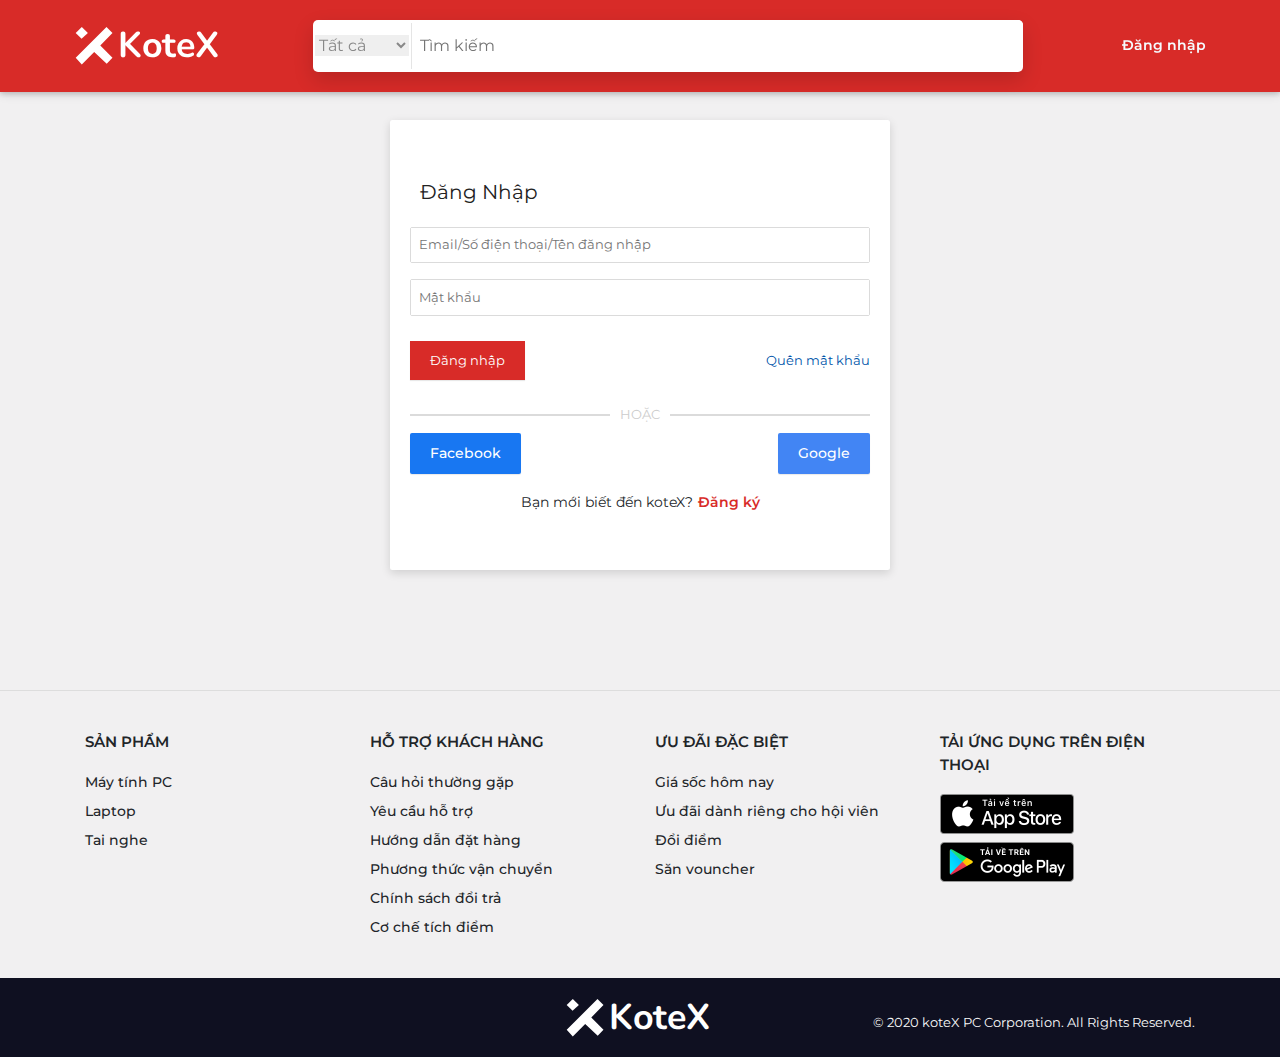
<file: login.html>
<!DOCTYPE html>
<html lang="vi">
	<head>
		<meta charset="UTF-8" />
		<meta http-equiv="content-language" content="vi-vn" />
		<meta name="viewport" content="width=device-width, initial-scale=1.0" />
		<title>Home</title>
		<!-- Description -->
		<meta
			name="description"
			content="Laptop,máy tính xách tay giá rẻ các thương hiệu Dell, Asus, HP, Lenovo.. giá giảm sâu cùng rất nhiều quà tặng hấp dẫn"
		/>
		<!-- Keyword -->
		<meta
			name="keywords"
			content="laptop, máy tính xách tay, máy tính xách tay giá rẻ, gaming pc, gaming gear, linh kiện máy tính, laptop, PC, laptop gaming, tư vấn game net, hi-end, water cooling, mod case, Laptop Gaming MSI, Asus, Acer Predator, Lenovo chính hãng, Hỗ trợ trả góp 0%, Miễn phí giao hàng, Đổi mới lên đến 30 ngày, Máy Tính Chơi Game, PC Gaming Giá Rẻ, Cấu Hình Mạnh"
		/>

		<meta name="robots" content="index,follow" />
		<!-- All Search Engines -->
		<meta name="googlebot" content="index,follow" />
		<!-- Google Specific -->
		<meta name="google" content="nositelinkssearchbox" />
		<!-- Name of web application -->
		<meta name="application-name" content="koteX" />
		<!-- IE -->
		<meta http-equiv="x-ua-compatible" content="ie=edge" />
		<!-- Phone -->
		<meta name="mobile-web-app-capable" content="yes" />
		<meta name="apple-mobile-web-app-capable" content="yes" />
		<link rel="apple-touch-icon" href="./images/origin-o-logo.png" />
		<meta name="apple-mobile-web-app-title" content="koteX" />
		<!-- Link to extension -->
		<link
			rel="chrome-webstore-item"
			href="https://chrome.google.com/webstore/detail/..."
		/>

		<!-- Open Graph / Facebook -->
		<meta property="og:type" content="website" />
		<meta property="og:url" content="..." />
		<meta property="og:title" content="koteX - PC Laptop giá chuẩn" />
		<meta
			property="og:description"
			content="Laptop,máy tính xách tay giá rẻ các thương hiệu Dell, Asus, HP, Lenovo.. giá giảm sâu cùng rất nhiều quà tặng hấp dẫn"
		/>
		<meta property="og:image" content="..." />

		<!-- Twitter -->
		<meta property="twitter:card" content="summary_large_image" />
		<meta property="twitter:url" content="..." />
		<meta property="twitter:title" content="koteX - PC Laptop giá chuẩn" />
		<meta
			property="twitter:description"
			content="Laptop,máy tính xách tay giá rẻ các thương hiệu Dell, Asus, HP, Lenovo.. giá giảm sâu cùng rất nhiều quà tặng hấp dẫn"
		/>
		<meta property="twitter:image" content="..." />

		<!-- Bootstrap -->
		<link
			rel="stylesheet"
			href="https://stackpath.bootstrapcdn.com/bootstrap/4.5.2/css/bootstrap.min.css"
			integrity="sha384-JcKb8q3iqJ61gNV9KGb8thSsNjpSL0n8PARn9HuZOnIxN0hoP+VmmDGMN5t9UJ0Z"
			crossorigin="anonymous"
		/>
		<link href="https://cdn.staticaly.com/gh/DungGramer/font-awesome-pro/498e/css/all.min.css" rel="stylesheet" type="text/css" />
		<!-- Font -->
		<link
			href="https://fonts.googleapis.com/css2?family=Montserrat:wght@300;400;500;600;700;800&family=Nunito:wght@600;700;800;900&display=swap"
			rel="stylesheet"
		/>
		<!-- CSS -->
		<link rel="stylesheet" href="styles/base.css" />
		<link rel="stylesheet" href="styles/header.css" />
		<link rel="stylesheet" href="styles/login.css" />
		<link rel="stylesheet" href="styles/footer.css" />
	</head>
	<body>
		<header>
			<nav class="navbar">
				<div class="navbar-container container-fluid">
					<div class="navbar-view">
						<span class="menu"><i class="far fa-bars"></i></span>
						<a href="index.html">
							<svg
								class="logo"
								xmlns:dc="http://purl.org/dc/elements/1.1/"
								xmlns:cc="http://creativecommons.org/ns#"
								xmlns:rdf="http://www.w3.org/1999/02/22-rdf-syntax-ns#"
								xmlns:svg="http://www.w3.org/2000/svg"
								xmlns="http://www.w3.org/2000/svg"
								viewBox="0 0 2054.6667 544"
								height="544"
								width="2054.6667"
								xml:space="preserve"
								id="svg2"
								version="1.1"
							>
								<metadata id="metadata8">
									<rdf:RDF
										><cc:Work rdf:about=""
											><dc:format>image/svg+xml</dc:format
											><dc:type
												rdf:resource="http://purl.org/dc/dcmitype/StillImage" /></cc:Work
									></rdf:RDF>
								</metadata>
								<defs id="defs6">
									<clipPath id="clipPath26" clipPathUnits="userSpaceOnUse">
										<path id="path24" d="M 0,408 H 1541 V 0 H 0 Z" />
									</clipPath>
								</defs>
								<g transform="matrix(1.3333333,0,0,-1.3333333,0,544)" id="g10">
									<g transform="translate(17.2324,81.6938)" id="g12">
										<path
											id="path14"
											style="fill-opacity: 1; fill-rule: nonzero; stroke: none"
											d="M 0,0 316.425,315.306 377.92,254.928 252.692,125.228 377.92,0 318.66,-60.378 190.078,60.377 62.614,-70.441 Z"
										/>
									</g>
									<g transform="translate(17.2324,336.6221)" id="g16">
										<path
											id="path18"
											style="fill-opacity: 1; fill-rule: nonzero; stroke: none"
											d="M 0,0 60.378,-60.377 125.228,0 62.614,60.378 Z"
										/>
									</g>
									<g id="g20">
										<g clip-path="url(#clipPath26)" id="g22">
											<text
												id="text30"
												style="
													font-variant: normal;
													font-weight: bold;
													font-stretch: normal;
													font-size: 369px;
													font-family: Nunito;
													-inkscape-font-specification: Nunito-Bold;
													writing-mode: lr-tb;
													fill-opacity: 1;
													fill-rule: nonzero;
													stroke: none;
												"
												transform="matrix(1,0,0,-1,455,86.0127)"
											>
												<tspan
													id="tspan28"
													y="0"
													x="0 241.69501 452.763 588.92401 784.86298"
												>
													KoteX
												</tspan>
											</text>
										</g>
									</g>
								</g>
							</svg>
							<svg
								class="logo-mini"
								xmlns:dc="http://purl.org/dc/elements/1.1/"
								xmlns:cc="http://creativecommons.org/ns#"
								xmlns:rdf="http://www.w3.org/1999/02/22-rdf-syntax-ns#"
								xmlns:svg="http://www.w3.org/2000/svg"
								xmlns="http://www.w3.org/2000/svg"
								viewBox="0 0 541.33331 544"
								height="544"
								width="541.33331"
								xml:space="preserve"
								id="svg2"
								version="1.1"
							>
								<metadata id="metadata8">
									<rdf:RDF
										><cc:Work rdf:about=""
											><dc:format>image/svg+xml</dc:format
											><dc:type
												rdf:resource="http://purl.org/dc/dcmitype/StillImage" /></cc:Work
									></rdf:RDF>
								</metadata>
								<defs id="defs6" />
								<g transform="matrix(1.3333333,0,0,-1.3333333,0,544)" id="g10">
									<g transform="translate(17.2324,81.6938)" id="g12">
										<path
											id="path14"
											style="fill-opacity: 1; fill-rule: nonzero; stroke: none"
											d="M 0,0 316.425,315.306 377.92,254.928 252.692,125.228 377.92,0 318.66,-60.378 190.078,60.377 62.614,-70.441 Z"
										/>
									</g>
									<g transform="translate(17.2324,336.6221)" id="g16">
										<path
											id="path18"
											style="fill-opacity: 1; fill-rule: nonzero; stroke: none"
											d="M 0,0 60.378,-60.377 125.228,0 62.614,60.378 Z"
										/>
									</g>
								</g>
							</svg>
						</a>
					</div>
					<div class="searchbox">
						<div class="input-field first-wrap">
							<div class="input-select">
								<select>
									<option placeholder="">Tất cả</option>
									<option>Máy tính</option>
									<option>Laptop</option>
									<option>Linh kiện</option>
								</select>
							</div>
						</div>
						<div class="input-field second-wrap">
							<input id="search" type="text" placeholder="Tìm kiếm" />
						</div>
						<div class="input-field third-wrap">
							<button class="btn-search" type="button">
								<i class="far fa-search"></i>
							</button>
						</div>
					</div>
					<div class="user">
						<i class="fas fa-user"></i>
						<span class="action-login">
							<p>Đăng nhập</p>
						</span>
						<ul class="dropdown-user">
							<li><a href="">Đăng nhập</a></li>
							<li><a href="">Tạo tài khoản</a></li>
							<li class="facebook-login">
								<a href="">Đăng nhập bằng Facebook</a>
							</li>
						</ul>
					</div>
				</div>
			</nav>
		</header>
		<main>
			<form>
				<div class="login-wrapper">
					<div class="header-wrapper">
						<div class="header"><div>Đăng nhập</div></div>
					</div>
					<div class="form-wrapper">
						<div class="input">
							<div>
								<input
									type="text"
									placeholder="Email/Số điện thoại/Tên đăng nhập"
									autocomplete="on"
									name="loginKey"
									maxlength="128"
									value=""
								/>
							</div>
						</div>
						<div>
							<div class="input">
								<input
									type="password"
									placeholder="Mật khẩu"
									autocomplete="current-password"
									name="password"
									maxlength="16"
									value=""
								/>
							</div>
						</div>
						<div class="forget-wrapper login-button">
							<button>Đăng nhập</button>
							<a class="forget" href="/buyer/login/reset">Quên mật khẩu</a>
						</div>
						<div>
							<div class="line">
								<div class="line-side"></div>
								<span class="content">HOẶC</span>
								<div class="line-side"></div>
							</div>
							<div class="other-login-wrapper">
								<a class="button-wrap facebook" href="">
									<i class=" icon fab fa-facebook"></i>
									<span>Facebook</span>
								</a>
								<a class="button-wrap google" href="">
									<i class=" icon fab fa-google"></i>
									<span>Google</span>
								</a>
							</div>
						</div>
					</div>
					<div class="signup-wrapper">
						<div class="container">
							<span>Bạn mới biết đến koteX?</span
							><a href="signup.html">Đăng ký</a>
						</div>
					</div>
				</div>
			</form>
		</main>
		<footer>
			<div class="container" style="margin: 30px auto">
				<div class="row">
					<div class="col-6 col-md-3">
						<p class="footer-header">Sản phẩm</p>
						<ul>
							<li><a href="#">Máy tính PC</a></li>
							<li><a href="#">Laptop</a></li>
							<li><a href="#">Tai nghe</a></li>
						</ul>
					</div>
					<div class="col-6 col-md-3">
						<p class="footer-header">Hỗ trợ khách hàng</p>
						<ul>
							<li><a href="#">Câu hỏi thường gặp</a></li>
							<li><a href="#">Yêu cầu hỗ trợ</a></li>
							<li><a href="#">Hướng dẫn đặt hàng</a></li>
							<li><a href="#">Phương thức vận chuyển</a></li>
							<li><a href="#">Chính sách đổi trả</a></li>
							<li><a href="#">Cơ chế tích điểm</a></li>
						</ul>
					</div>
					<div class="col-6 col-md-3">
						<p class="footer-header">Ưu đãi đặc biệt</p>
						<ul>
							<li><a href="#">Giá sốc hôm nay</a></li>
							<li><a href="#">Ưu đãi dành riêng cho hội viên</a></li>
							<li><a href="#">Đổi điểm</a></li>
							<li><a href="#">Săn vouncher</a></li>
						</ul>
					</div>
					<div class="col-6 col-md-3">
						<p class="footer-header">Tải ứng dụng trên điện thoại</p>
						<ul class="download-app">
							<li>
								<a href="#">
									<img src="./images/appstore.png" alt="Appstore" />
								</a>
							</li>
							<li>
								<a href="#">
									<img src="./images/playstore.png" alt="Google play" />
								</a>
							</li>
						</ul>
					</div>
				</div>
			</div>
			<div class="bottom">
				<div class="container">
					<div class="row py-4 text-light align-items-center mt-2 mb-2">
						<div
							class="col-12 col-md-4 text-center text-lg-left mb-2 mb-lg-0 mx-auto mx-md-0"
						>
							<a
								href="https://twitter.com/"
								target="_blank"
								class="d-inline-flex"
								><i class="fab fa-twitter mr-4"></i
							></a>
							<a
								href="https://www.facebook.com/"
								target="_blank"
								class="d-inline-flex"
								><i class="fab fa-facebook mr-4"></i
							></a>
							<a
								href="https://www.instagram.com/"
								target="_blank"
								class="d-inline-flex"
								><i class="fab fa-instagram"></i
							></a>
						</div>
						<div class="col-12 col-md-4 text-center mt-2 mt-lg-0">
							<a href="#" target="_blank">
								<svg
									class="logo"
									xmlns:dc="http://purl.org/dc/elements/1.1/"
									xmlns:cc="http://creativecommons.org/ns#"
									xmlns:rdf="http://www.w3.org/1999/02/22-rdf-syntax-ns#"
									xmlns:svg="http://www.w3.org/2000/svg"
									xmlns="http://www.w3.org/2000/svg"
									viewBox="0 0 2054.6667 544"
									height="544"
									width="2054.6667"
									xml:space="preserve"
									id="svg2"
									version="1.1"
								>
									<metadata id="metadata8">
										<rdf:RDF
											><cc:Work rdf:about=""
												><dc:format>image/svg+xml</dc:format
												><dc:type
													rdf:resource="http://purl.org/dc/dcmitype/StillImage" /></cc:Work
										></rdf:RDF>
									</metadata>
									<defs id="defs6">
										<clipPath id="clipPath26" clipPathUnits="userSpaceOnUse">
											<path id="path24" d="M 0,408 H 1541 V 0 H 0 Z" />
										</clipPath>
									</defs>
									<g
										transform="matrix(1.3333333,0,0,-1.3333333,0,544)"
										id="g10"
									>
										<g transform="translate(17.2324,81.6938)" id="g12">
											<path
												id="path14"
												style="
													fill-opacity: 1;
													fill-rule: nonzero;
													stroke: none;
												"
												d="M 0,0 316.425,315.306 377.92,254.928 252.692,125.228 377.92,0 318.66,-60.378 190.078,60.377 62.614,-70.441 Z"
											/>
										</g>
										<g transform="translate(17.2324,336.6221)" id="g16">
											<path
												id="path18"
												style="
													fill-opacity: 1;
													fill-rule: nonzero;
													stroke: none;
												"
												d="M 0,0 60.378,-60.377 125.228,0 62.614,60.378 Z"
											/>
										</g>
										<g id="g20">
											<g clip-path="url(#clipPath26)" id="g22">
												<text
													id="text30"
													style="
														font-variant: normal;
														font-weight: bold;
														font-stretch: normal;
														font-size: 369px;
														font-family: Nunito;
														-inkscape-font-specification: Nunito-Bold;
														writing-mode: lr-tb;
														fill-opacity: 1;
														fill-rule: nonzero;
														stroke: none;
													"
													transform="matrix(1,0,0,-1,455,86.0127)"
												>
													<tspan
														id="tspan28"
														y="0"
														x="0 241.69501 452.763 588.92401 784.86298"
													>
														KoteX
													</tspan>
												</text>
											</g>
										</g>
									</g>
								</svg>
								<svg
									class="logo-mini"
									xmlns:dc="http://purl.org/dc/elements/1.1/"
									xmlns:cc="http://creativecommons.org/ns#"
									xmlns:rdf="http://www.w3.org/1999/02/22-rdf-syntax-ns#"
									xmlns:svg="http://www.w3.org/2000/svg"
									xmlns="http://www.w3.org/2000/svg"
									viewBox="0 0 541.33331 544"
									height="544"
									width="541.33331"
									xml:space="preserve"
									id="svg2"
									version="1.1"
								>
									<metadata id="metadata8">
										<rdf:RDF
											><cc:Work rdf:about=""
												><dc:format>image/svg+xml</dc:format
												><dc:type
													rdf:resource="http://purl.org/dc/dcmitype/StillImage" /></cc:Work
										></rdf:RDF>
									</metadata>
									<defs id="defs6" />
									<g
										transform="matrix(1.3333333,0,0,-1.3333333,0,544)"
										id="g10"
									>
										<g transform="translate(17.2324,81.6938)" id="g12">
											<path
												id="path14"
												style="
													fill-opacity: 1;
													fill-rule: nonzero;
													stroke: none;
												"
												d="M 0,0 316.425,315.306 377.92,254.928 252.692,125.228 377.92,0 318.66,-60.378 190.078,60.377 62.614,-70.441 Z"
											/>
										</g>
										<g transform="translate(17.2324,336.6221)" id="g16">
											<path
												id="path18"
												style="
													fill-opacity: 1;
													fill-rule: nonzero;
													stroke: none;
												"
												d="M 0,0 60.378,-60.377 125.228,0 62.614,60.378 Z"
											/>
										</g>
									</g>
								</svg>
							</a>
						</div>
						<div class="col-12 col-md-4 text-center text-lg-right mt-3 mt-lg0">
							<p class="m-0">
								© 2020 koteX PC Corporation. All Rights Reserved.
							</p>
						</div>
					</div>
				</div>
			</div>
		</footer>
		<!-- END FOOTER -->
		<script
			src="https://code.jquery.com/jquery-3.5.1.slim.min.js"
			integrity="sha384-DfXdz2htPH0lsSSs5nCTpuj/zy4C+OGpamoFVy38MVBnE+IbbVYUew+OrCXaRkfj"
			crossorigin="anonymous"
		></script>
		<script
			src="https://cdn.jsdelivr.net/npm/popper.js@1.16.1/dist/umd/popper.min.js"
			integrity="sha384-9/reFTGAW83EW2RDu2S0VKaIzap3H66lZH81PoYlFhbGU+6BZp6G7niu735Sk7lN"
			crossorigin="anonymous"
		></script>
		<script
			src="https://stackpath.bootstrapcdn.com/bootstrap/4.5.2/js/bootstrap.min.js"
			integrity="sha384-B4gt1jrGC7Jh4AgTPSdUtOBvfO8shuf57BaghqFfPlYxofvL8/KUEfYiJOMMV+rV"
			crossorigin="anonymous"
		></script>
	</body>
</html>
</file>
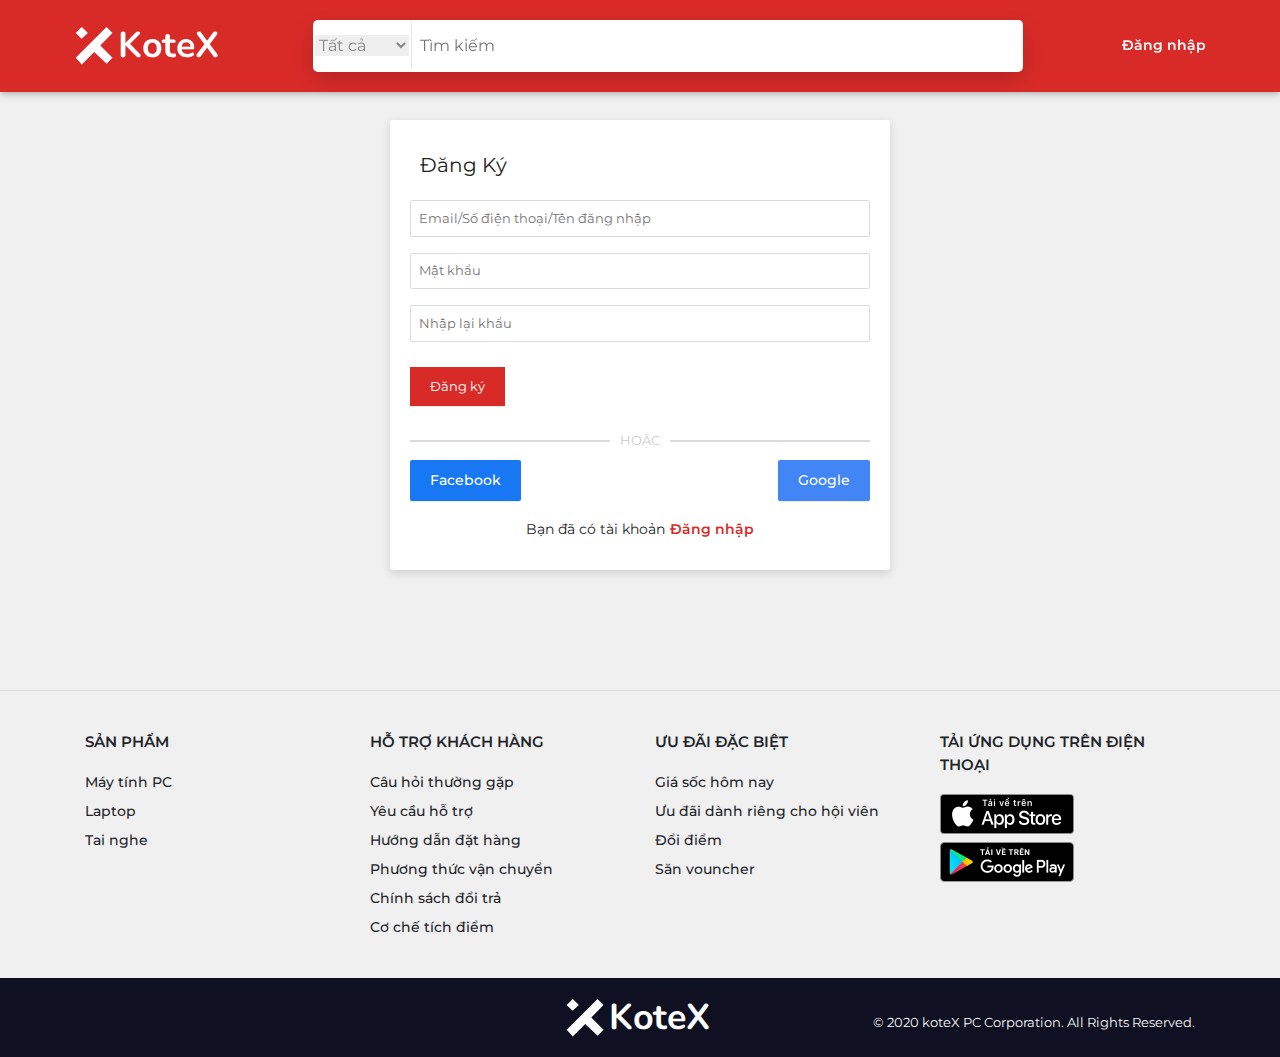
<file: signup.html>
<!DOCTYPE html>
<html lang="vi">
	<head>
		<meta charset="UTF-8" />
		<meta http-equiv="content-language" content="vi-vn" />
		<meta name="viewport" content="width=device-width, initial-scale=1.0" />
		<title>Home</title>
		<!-- Description -->
		<meta
			name="description"
			content="Laptop,máy tính xách tay giá rẻ các thương hiệu Dell, Asus, HP, Lenovo.. giá giảm sâu cùng rất nhiều quà tặng hấp dẫn"
		/>
		<!-- Keyword -->
		<meta
			name="keywords"
			content="laptop, máy tính xách tay, máy tính xách tay giá rẻ, gaming pc, gaming gear, linh kiện máy tính, laptop, PC, laptop gaming, tư vấn game net, hi-end, water cooling, mod case, Laptop Gaming MSI, Asus, Acer Predator, Lenovo chính hãng, Hỗ trợ trả góp 0%, Miễn phí giao hàng, Đổi mới lên đến 30 ngày, Máy Tính Chơi Game, PC Gaming Giá Rẻ, Cấu Hình Mạnh"
		/>

		<meta name="robots" content="index,follow" />
		<!-- All Search Engines -->
		<meta name="googlebot" content="index,follow" />
		<!-- Google Specific -->
		<meta name="google" content="nositelinkssearchbox" />
		<!-- Name of web application -->
		<meta name="application-name" content="koteX" />
		<!-- IE -->
		<meta http-equiv="x-ua-compatible" content="ie=edge" />
		<!-- Phone -->
		<meta name="mobile-web-app-capable" content="yes" />
		<meta name="apple-mobile-web-app-capable" content="yes" />
		<link rel="apple-touch-icon" href="./images/origin-o-logo.png" />
		<meta name="apple-mobile-web-app-title" content="koteX" />
		<!-- Link to extension -->
		<link
			rel="chrome-webstore-item"
			href="https://chrome.google.com/webstore/detail/..."
		/>

		<!-- Open Graph / Facebook -->
		<meta property="og:type" content="website" />
		<meta property="og:url" content="..." />
		<meta property="og:title" content="koteX - PC Laptop giá chuẩn" />
		<meta
			property="og:description"
			content="Laptop,máy tính xách tay giá rẻ các thương hiệu Dell, Asus, HP, Lenovo.. giá giảm sâu cùng rất nhiều quà tặng hấp dẫn"
		/>
		<meta property="og:image" content="..." />

		<!-- Twitter -->
		<meta property="twitter:card" content="summary_large_image" />
		<meta property="twitter:url" content="..." />
		<meta property="twitter:title" content="koteX - PC Laptop giá chuẩn" />
		<meta
			property="twitter:description"
			content="Laptop,máy tính xách tay giá rẻ các thương hiệu Dell, Asus, HP, Lenovo.. giá giảm sâu cùng rất nhiều quà tặng hấp dẫn"
		/>
		<meta property="twitter:image" content="..." />

		<!-- Bootstrap -->
		<link
			rel="stylesheet"
			href="https://stackpath.bootstrapcdn.com/bootstrap/4.5.2/css/bootstrap.min.css"
			integrity="sha384-JcKb8q3iqJ61gNV9KGb8thSsNjpSL0n8PARn9HuZOnIxN0hoP+VmmDGMN5t9UJ0Z"
			crossorigin="anonymous"
		/>
		<link href="https://cdn.staticaly.com/gh/DungGramer/font-awesome-pro/498e/css/all.min.css" rel="stylesheet" type="text/css" />
		<!-- Font -->
		<link
			href="https://fonts.googleapis.com/css2?family=Montserrat:wght@300;400;500;600;700;800&family=Nunito:wght@600;700;800;900&display=swap"
			rel="stylesheet"
		/>
		<!-- CSS -->
		<link rel="stylesheet" href="styles/base.css" />
		<link rel="stylesheet" href="styles/header.css" />
		<link rel="stylesheet" href="styles/login.css" />
		<link rel="stylesheet" href="styles/footer.css" />
	</head>
	<body>
		<header>
			<nav class="navbar">
				<div class="navbar-container container-fluid">
					<div class="navbar-view">
						<span class="menu"><i class="far fa-bars"></i></span>
						<a href="index.html">
							<svg
								class="logo"
								xmlns:dc="http://purl.org/dc/elements/1.1/"
								xmlns:cc="http://creativecommons.org/ns#"
								xmlns:rdf="http://www.w3.org/1999/02/22-rdf-syntax-ns#"
								xmlns:svg="http://www.w3.org/2000/svg"
								xmlns="http://www.w3.org/2000/svg"
								viewBox="0 0 2054.6667 544"
								height="544"
								width="2054.6667"
								xml:space="preserve"
								id="svg2"
								version="1.1"
							>
								<metadata id="metadata8">
									<rdf:RDF
										><cc:Work rdf:about=""
											><dc:format>image/svg+xml</dc:format
											><dc:type
												rdf:resource="http://purl.org/dc/dcmitype/StillImage" /></cc:Work
									></rdf:RDF>
								</metadata>
								<defs id="defs6">
									<clipPath id="clipPath26" clipPathUnits="userSpaceOnUse">
										<path id="path24" d="M 0,408 H 1541 V 0 H 0 Z" />
									</clipPath>
								</defs>
								<g transform="matrix(1.3333333,0,0,-1.3333333,0,544)" id="g10">
									<g transform="translate(17.2324,81.6938)" id="g12">
										<path
											id="path14"
											style="fill-opacity: 1; fill-rule: nonzero; stroke: none"
											d="M 0,0 316.425,315.306 377.92,254.928 252.692,125.228 377.92,0 318.66,-60.378 190.078,60.377 62.614,-70.441 Z"
										/>
									</g>
									<g transform="translate(17.2324,336.6221)" id="g16">
										<path
											id="path18"
											style="fill-opacity: 1; fill-rule: nonzero; stroke: none"
											d="M 0,0 60.378,-60.377 125.228,0 62.614,60.378 Z"
										/>
									</g>
									<g id="g20">
										<g clip-path="url(#clipPath26)" id="g22">
											<text
												id="text30"
												style="
													font-variant: normal;
													font-weight: bold;
													font-stretch: normal;
													font-size: 369px;
													font-family: Nunito;
													-inkscape-font-specification: Nunito-Bold;
													writing-mode: lr-tb;
													fill-opacity: 1;
													fill-rule: nonzero;
													stroke: none;
												"
												transform="matrix(1,0,0,-1,455,86.0127)"
											>
												<tspan
													id="tspan28"
													y="0"
													x="0 241.69501 452.763 588.92401 784.86298"
												>
													KoteX
												</tspan>
											</text>
										</g>
									</g>
								</g>
							</svg>
							<svg
								class="logo-mini"
								xmlns:dc="http://purl.org/dc/elements/1.1/"
								xmlns:cc="http://creativecommons.org/ns#"
								xmlns:rdf="http://www.w3.org/1999/02/22-rdf-syntax-ns#"
								xmlns:svg="http://www.w3.org/2000/svg"
								xmlns="http://www.w3.org/2000/svg"
								viewBox="0 0 541.33331 544"
								height="544"
								width="541.33331"
								xml:space="preserve"
								id="svg2"
								version="1.1"
							>
								<metadata id="metadata8">
									<rdf:RDF
										><cc:Work rdf:about=""
											><dc:format>image/svg+xml</dc:format
											><dc:type
												rdf:resource="http://purl.org/dc/dcmitype/StillImage" /></cc:Work
									></rdf:RDF>
								</metadata>
								<defs id="defs6" />
								<g transform="matrix(1.3333333,0,0,-1.3333333,0,544)" id="g10">
									<g transform="translate(17.2324,81.6938)" id="g12">
										<path
											id="path14"
											style="fill-opacity: 1; fill-rule: nonzero; stroke: none"
											d="M 0,0 316.425,315.306 377.92,254.928 252.692,125.228 377.92,0 318.66,-60.378 190.078,60.377 62.614,-70.441 Z"
										/>
									</g>
									<g transform="translate(17.2324,336.6221)" id="g16">
										<path
											id="path18"
											style="fill-opacity: 1; fill-rule: nonzero; stroke: none"
											d="M 0,0 60.378,-60.377 125.228,0 62.614,60.378 Z"
										/>
									</g>
								</g>
							</svg>
						</a>
					</div>
					<div class="searchbox">
						<div class="input-field first-wrap">
							<div class="input-select">
								<select>
									<option placeholder="">Tất cả</option>
									<option>Máy tính</option>
									<option>Laptop</option>
									<option>Linh kiện</option>
								</select>
							</div>
						</div>
						<div class="input-field second-wrap">
							<input id="search" type="text" placeholder="Tìm kiếm" />
						</div>
						<div class="input-field third-wrap">
							<button class="btn-search" type="button">
								<i class="far fa-search"></i>
							</button>
						</div>
					</div>
					<div class="user">
						<i class="fas fa-user"></i>
						<span class="action-login">
							<p>Đăng nhập</p>
						</span>
						<ul class="dropdown-user">
							<li><a href="">Đăng nhập</a></li>
							<li><a href="">Tạo tài khoản</a></li>
							<li class="facebook-login">
								<a href="">Đăng nhập bằng Facebook</a>
							</li>
						</ul>
					</div>
				</div>
			</nav>
		</header>
		<main>
			<form>
				<div class="login-wrapper">
					<div class="header-wrapper">
						<div class="header"><div>Đăng ký</div></div>
					</div>
					<div class="form-wrapper">
						<div class="input">
							<div>
								<input
									type="text"
									placeholder="Email/Số điện thoại/Tên đăng nhập"
									autocomplete="on"
									name="loginKey"
									maxlength="128"
									value=""
								/>
							</div>
						</div>
						<div>
							<div class="input">
								<input
									type="password"
									placeholder="Mật khẩu"
									autocomplete="current-password"
									name="password"
									maxlength="16"
									value=""
								/>
							</div>
							<div class="input">
								<input
									type="password"
									placeholder="Nhập lại khẩu"
									autocomplete="current-password"
									name="password"
									maxlength="16"
									value=""
								/>
							</div>
						</div>
						<div class="forget-wrapper login-button">
							<button>Đăng ký</button>
						</div>
						<div>
							<div class="line">
								<div class="line-side"></div>
								<span class="content">HOẶC</span>
								<div class="line-side"></div>
							</div>
							<div class="other-login-wrapper">
								<a class="button-wrap facebook" href="">
									<i class=" icon fab fa-facebook"></i>
									<span>Facebook</span>
								</a>
								<a class="button-wrap google" href="">
									<i class=" icon fab fa-google"></i>
									<span>Google</span>
								</a>
							</div>
						</div>
					</div>
					<div class="signup-wrapper">
						<div class="container">
							<span>Bạn đã có tài khoản</span
							><a href="login.html">Đăng nhập</a>
						</div>
					</div>
				</div>
			</form>
		</main>
		<footer>
			<div class="container" style="margin: 30px auto">
				<div class="row">
					<div class="col-6 col-md-3">
						<p class="footer-header">Sản phẩm</p>
						<ul>
							<li><a href="#">Máy tính PC</a></li>
							<li><a href="#">Laptop</a></li>
							<li><a href="#">Tai nghe</a></li>
						</ul>
					</div>
					<div class="col-6 col-md-3">
						<p class="footer-header">Hỗ trợ khách hàng</p>
						<ul>
							<li><a href="#">Câu hỏi thường gặp</a></li>
							<li><a href="#">Yêu cầu hỗ trợ</a></li>
							<li><a href="#">Hướng dẫn đặt hàng</a></li>
							<li><a href="#">Phương thức vận chuyển</a></li>
							<li><a href="#">Chính sách đổi trả</a></li>
							<li><a href="#">Cơ chế tích điểm</a></li>
						</ul>
					</div>
					<div class="col-6 col-md-3">
						<p class="footer-header">Ưu đãi đặc biệt</p>
						<ul>
							<li><a href="#">Giá sốc hôm nay</a></li>
							<li><a href="#">Ưu đãi dành riêng cho hội viên</a></li>
							<li><a href="#">Đổi điểm</a></li>
							<li><a href="#">Săn vouncher</a></li>
						</ul>
					</div>
					<div class="col-6 col-md-3">
						<p class="footer-header">Tải ứng dụng trên điện thoại</p>
						<ul class="download-app">
							<li>
								<a href="#">
									<img src="./images/appstore.png" alt="Appstore" />
								</a>
							</li>
							<li>
								<a href="#">
									<img src="./images/playstore.png" alt="Google play" />
								</a>
							</li>
						</ul>
					</div>
				</div>
			</div>
			<div class="bottom">
				<div class="container">
					<div class="row py-4 text-light align-items-center mt-2 mb-2">
						<div
							class="col-12 col-md-4 text-center text-lg-left mb-2 mb-lg-0 mx-auto mx-md-0"
						>
							<a
								href="https://twitter.com/"
								target="_blank"
								class="d-inline-flex"
								><i class="fab fa-twitter mr-4"></i
							></a>
							<a
								href="https://www.facebook.com/"
								target="_blank"
								class="d-inline-flex"
								><i class="fab fa-facebook mr-4"></i
							></a>
							<a
								href="https://www.instagram.com/"
								target="_blank"
								class="d-inline-flex"
								><i class="fab fa-instagram"></i
							></a>
						</div>
						<div class="col-12 col-md-4 text-center mt-2 mt-lg-0">
							<a href="#" target="_blank">
								<svg
									class="logo"
									xmlns:dc="http://purl.org/dc/elements/1.1/"
									xmlns:cc="http://creativecommons.org/ns#"
									xmlns:rdf="http://www.w3.org/1999/02/22-rdf-syntax-ns#"
									xmlns:svg="http://www.w3.org/2000/svg"
									xmlns="http://www.w3.org/2000/svg"
									viewBox="0 0 2054.6667 544"
									height="544"
									width="2054.6667"
									xml:space="preserve"
									id="svg2"
									version="1.1"
								>
									<metadata id="metadata8">
										<rdf:RDF
											><cc:Work rdf:about=""
												><dc:format>image/svg+xml</dc:format
												><dc:type
													rdf:resource="http://purl.org/dc/dcmitype/StillImage" /></cc:Work
										></rdf:RDF>
									</metadata>
									<defs id="defs6">
										<clipPath id="clipPath26" clipPathUnits="userSpaceOnUse">
											<path id="path24" d="M 0,408 H 1541 V 0 H 0 Z" />
										</clipPath>
									</defs>
									<g
										transform="matrix(1.3333333,0,0,-1.3333333,0,544)"
										id="g10"
									>
										<g transform="translate(17.2324,81.6938)" id="g12">
											<path
												id="path14"
												style="
													fill-opacity: 1;
													fill-rule: nonzero;
													stroke: none;
												"
												d="M 0,0 316.425,315.306 377.92,254.928 252.692,125.228 377.92,0 318.66,-60.378 190.078,60.377 62.614,-70.441 Z"
											/>
										</g>
										<g transform="translate(17.2324,336.6221)" id="g16">
											<path
												id="path18"
												style="
													fill-opacity: 1;
													fill-rule: nonzero;
													stroke: none;
												"
												d="M 0,0 60.378,-60.377 125.228,0 62.614,60.378 Z"
											/>
										</g>
										<g id="g20">
											<g clip-path="url(#clipPath26)" id="g22">
												<text
													id="text30"
													style="
														font-variant: normal;
														font-weight: bold;
														font-stretch: normal;
														font-size: 369px;
														font-family: Nunito;
														-inkscape-font-specification: Nunito-Bold;
														writing-mode: lr-tb;
														fill-opacity: 1;
														fill-rule: nonzero;
														stroke: none;
													"
													transform="matrix(1,0,0,-1,455,86.0127)"
												>
													<tspan
														id="tspan28"
														y="0"
														x="0 241.69501 452.763 588.92401 784.86298"
													>
														KoteX
													</tspan>
												</text>
											</g>
										</g>
									</g>
								</svg>
								<svg
									class="logo-mini"
									xmlns:dc="http://purl.org/dc/elements/1.1/"
									xmlns:cc="http://creativecommons.org/ns#"
									xmlns:rdf="http://www.w3.org/1999/02/22-rdf-syntax-ns#"
									xmlns:svg="http://www.w3.org/2000/svg"
									xmlns="http://www.w3.org/2000/svg"
									viewBox="0 0 541.33331 544"
									height="544"
									width="541.33331"
									xml:space="preserve"
									id="svg2"
									version="1.1"
								>
									<metadata id="metadata8">
										<rdf:RDF
											><cc:Work rdf:about=""
												><dc:format>image/svg+xml</dc:format
												><dc:type
													rdf:resource="http://purl.org/dc/dcmitype/StillImage" /></cc:Work
										></rdf:RDF>
									</metadata>
									<defs id="defs6" />
									<g
										transform="matrix(1.3333333,0,0,-1.3333333,0,544)"
										id="g10"
									>
										<g transform="translate(17.2324,81.6938)" id="g12">
											<path
												id="path14"
												style="
													fill-opacity: 1;
													fill-rule: nonzero;
													stroke: none;
												"
												d="M 0,0 316.425,315.306 377.92,254.928 252.692,125.228 377.92,0 318.66,-60.378 190.078,60.377 62.614,-70.441 Z"
											/>
										</g>
										<g transform="translate(17.2324,336.6221)" id="g16">
											<path
												id="path18"
												style="
													fill-opacity: 1;
													fill-rule: nonzero;
													stroke: none;
												"
												d="M 0,0 60.378,-60.377 125.228,0 62.614,60.378 Z"
											/>
										</g>
									</g>
								</svg>
							</a>
						</div>
						<div class="col-12 col-md-4 text-center text-lg-right mt-3 mt-lg0">
							<p class="m-0">
								© 2020 koteX PC Corporation. All Rights Reserved.
							</p>
						</div>
					</div>
				</div>
			</div>
		</footer>
		<!-- END FOOTER -->
		<script
			src="https://code.jquery.com/jquery-3.5.1.slim.min.js"
			integrity="sha384-DfXdz2htPH0lsSSs5nCTpuj/zy4C+OGpamoFVy38MVBnE+IbbVYUew+OrCXaRkfj"
			crossorigin="anonymous"
		></script>
		<script
			src="https://cdn.jsdelivr.net/npm/popper.js@1.16.1/dist/umd/popper.min.js"
			integrity="sha384-9/reFTGAW83EW2RDu2S0VKaIzap3H66lZH81PoYlFhbGU+6BZp6G7niu735Sk7lN"
			crossorigin="anonymous"
		></script>
		<script
			src="https://stackpath.bootstrapcdn.com/bootstrap/4.5.2/js/bootstrap.min.js"
			integrity="sha384-B4gt1jrGC7Jh4AgTPSdUtOBvfO8shuf57BaghqFfPlYxofvL8/KUEfYiJOMMV+rV"
			crossorigin="anonymous"
		></script>
	</body>
</html>
</file>
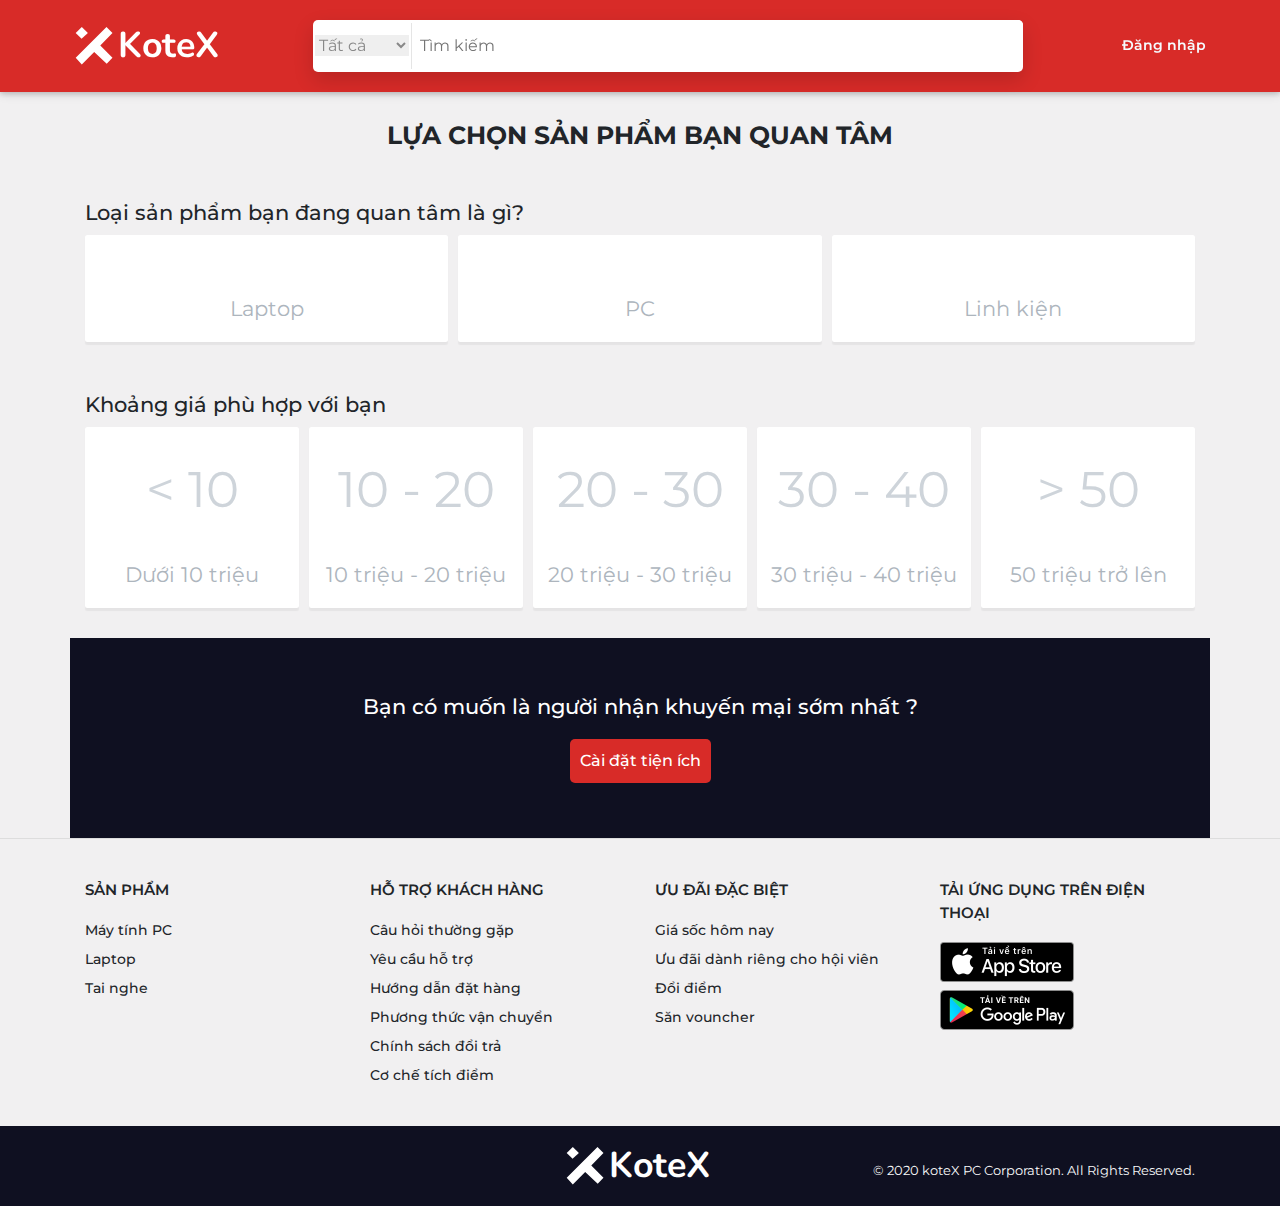
<file: signup2.html>
<!DOCTYPE html>
<html lang="vi">
	<head>
		<meta charset="UTF-8" />
		<meta http-equiv="content-language" content="vi-vn" />
		<meta name="viewport" content="width=device-width, initial-scale=1.0" />
		<title>Home</title>
		<!-- Description -->
		<meta
			name="description"
			content="Laptop,máy tính xách tay giá rẻ các thương hiệu Dell, Asus, HP, Lenovo.. giá giảm sâu cùng rất nhiều quà tặng hấp dẫn"
		/>
		<!-- Keyword -->
		<meta
			name="keywords"
			content="laptop, máy tính xách tay, máy tính xách tay giá rẻ, gaming pc, gaming gear, linh kiện máy tính, laptop, PC, laptop gaming, tư vấn game net, hi-end, water cooling, mod case, Laptop Gaming MSI, Asus, Acer Predator, Lenovo chính hãng, Hỗ trợ trả góp 0%, Miễn phí giao hàng, Đổi mới lên đến 30 ngày, Máy Tính Chơi Game, PC Gaming Giá Rẻ, Cấu Hình Mạnh"
		/>

		<meta name="robots" content="index,follow" />
		<!-- All Search Engines -->
		<meta name="googlebot" content="index,follow" />
		<!-- Google Specific -->
		<meta name="google" content="nositelinkssearchbox" />
		<!-- Name of web application -->
		<meta name="application-name" content="koteX" />
		<!-- IE -->
		<meta http-equiv="x-ua-compatible" content="ie=edge" />
		<!-- Phone -->
		<meta name="mobile-web-app-capable" content="yes" />
		<meta name="apple-mobile-web-app-capable" content="yes" />
		<link rel="apple-touch-icon" href="./images/origin-o-logo.png" />
		<meta name="apple-mobile-web-app-title" content="koteX" />
		<!-- Link to extension -->
		<link
			rel="chrome-webstore-item"
			href="https://chrome.google.com/webstore/detail/..."
		/>

		<!-- Open Graph / Facebook -->
		<meta property="og:type" content="website" />
		<meta property="og:url" content="..." />
		<meta property="og:title" content="koteX - PC Laptop giá chuẩn" />
		<meta
			property="og:description"
			content="Laptop,máy tính xách tay giá rẻ các thương hiệu Dell, Asus, HP, Lenovo.. giá giảm sâu cùng rất nhiều quà tặng hấp dẫn"
		/>
		<meta property="og:image" content="..." />

		<!-- Twitter -->
		<meta property="twitter:card" content="summary_large_image" />
		<meta property="twitter:url" content="..." />
		<meta property="twitter:title" content="koteX - PC Laptop giá chuẩn" />
		<meta
			property="twitter:description"
			content="Laptop,máy tính xách tay giá rẻ các thương hiệu Dell, Asus, HP, Lenovo.. giá giảm sâu cùng rất nhiều quà tặng hấp dẫn"
		/>
		<meta property="twitter:image" content="..." />

		<!-- Bootstrap -->
		<link
			rel="stylesheet"
			href="https://stackpath.bootstrapcdn.com/bootstrap/4.5.2/css/bootstrap.min.css"
			integrity="sha384-JcKb8q3iqJ61gNV9KGb8thSsNjpSL0n8PARn9HuZOnIxN0hoP+VmmDGMN5t9UJ0Z"
			crossorigin="anonymous"
		/>
		<link href="https://cdn.staticaly.com/gh/DungGramer/font-awesome-pro/498e/css/all.min.css" rel="stylesheet" type="text/css" />
		<!-- Font -->
		<link
			href="https://fonts.googleapis.com/css2?family=Montserrat:wght@300;400;500;600;700;800&family=Nunito:wght@600;700;800;900&display=swap"
			rel="stylesheet"
		/>
		<!-- CSS -->
		<link rel="stylesheet" href="styles/base.css" />
		<link rel="stylesheet" href="styles/header.css" />
		<link rel="stylesheet" href="styles/product-slide.css">
		<link rel="stylesheet" href="styles/signup2.css">
		<link rel="stylesheet" href="styles/footer.css" />
	</head>
	<body>
		<header>
			<nav class="navbar">
				<div class="navbar-container container-fluid">
					<div class="navbar-view">
						<span class="menu"><i class="far fa-bars"></i></span>
						<a href="index.html">
							<svg
								class="logo"
								xmlns:dc="http://purl.org/dc/elements/1.1/"
								xmlns:cc="http://creativecommons.org/ns#"
								xmlns:rdf="http://www.w3.org/1999/02/22-rdf-syntax-ns#"
								xmlns:svg="http://www.w3.org/2000/svg"
								xmlns="http://www.w3.org/2000/svg"
								viewBox="0 0 2054.6667 544"
								height="544"
								width="2054.6667"
								xml:space="preserve"
								id="svg2"
								version="1.1"
							>
								<metadata id="metadata8">
									<rdf:RDF
										><cc:Work rdf:about=""
											><dc:format>image/svg+xml</dc:format
											><dc:type
												rdf:resource="http://purl.org/dc/dcmitype/StillImage" /></cc:Work
									></rdf:RDF>
								</metadata>
								<defs id="defs6">
									<clipPath id="clipPath26" clipPathUnits="userSpaceOnUse">
										<path id="path24" d="M 0,408 H 1541 V 0 H 0 Z" />
									</clipPath>
								</defs>
								<g transform="matrix(1.3333333,0,0,-1.3333333,0,544)" id="g10">
									<g transform="translate(17.2324,81.6938)" id="g12">
										<path
											id="path14"
											style="fill-opacity: 1; fill-rule: nonzero; stroke: none"
											d="M 0,0 316.425,315.306 377.92,254.928 252.692,125.228 377.92,0 318.66,-60.378 190.078,60.377 62.614,-70.441 Z"
										/>
									</g>
									<g transform="translate(17.2324,336.6221)" id="g16">
										<path
											id="path18"
											style="fill-opacity: 1; fill-rule: nonzero; stroke: none"
											d="M 0,0 60.378,-60.377 125.228,0 62.614,60.378 Z"
										/>
									</g>
									<g id="g20">
										<g clip-path="url(#clipPath26)" id="g22">
											<text
												id="text30"
												style="
													font-variant: normal;
													font-weight: bold;
													font-stretch: normal;
													font-size: 369px;
													font-family: Nunito;
													-inkscape-font-specification: Nunito-Bold;
													writing-mode: lr-tb;
													fill-opacity: 1;
													fill-rule: nonzero;
													stroke: none;
												"
												transform="matrix(1,0,0,-1,455,86.0127)"
											>
												<tspan
													id="tspan28"
													y="0"
													x="0 241.69501 452.763 588.92401 784.86298"
												>
													KoteX
												</tspan>
											</text>
										</g>
									</g>
								</g>
							</svg>
							<svg
								class="logo-mini"
								xmlns:dc="http://purl.org/dc/elements/1.1/"
								xmlns:cc="http://creativecommons.org/ns#"
								xmlns:rdf="http://www.w3.org/1999/02/22-rdf-syntax-ns#"
								xmlns:svg="http://www.w3.org/2000/svg"
								xmlns="http://www.w3.org/2000/svg"
								viewBox="0 0 541.33331 544"
								height="544"
								width="541.33331"
								xml:space="preserve"
								id="svg2"
								version="1.1"
							>
								<metadata id="metadata8">
									<rdf:RDF
										><cc:Work rdf:about=""
											><dc:format>image/svg+xml</dc:format
											><dc:type
												rdf:resource="http://purl.org/dc/dcmitype/StillImage" /></cc:Work
									></rdf:RDF>
								</metadata>
								<defs id="defs6" />
								<g transform="matrix(1.3333333,0,0,-1.3333333,0,544)" id="g10">
									<g transform="translate(17.2324,81.6938)" id="g12">
										<path
											id="path14"
											style="fill-opacity: 1; fill-rule: nonzero; stroke: none"
											d="M 0,0 316.425,315.306 377.92,254.928 252.692,125.228 377.92,0 318.66,-60.378 190.078,60.377 62.614,-70.441 Z"
										/>
									</g>
									<g transform="translate(17.2324,336.6221)" id="g16">
										<path
											id="path18"
											style="fill-opacity: 1; fill-rule: nonzero; stroke: none"
											d="M 0,0 60.378,-60.377 125.228,0 62.614,60.378 Z"
										/>
									</g>
								</g>
							</svg>
						</a>
					</div>
					<div class="searchbox">
						<div class="input-field first-wrap">
							<div class="input-select">
								<select>
									<option placeholder="">Tất cả</option>
									<option>Máy tính</option>
									<option>Laptop</option>
									<option>Linh kiện</option>
								</select>
							</div>
						</div>
						<div class="input-field second-wrap">
							<input id="search" type="text" placeholder="Tìm kiếm" />
						</div>
						<div class="input-field third-wrap">
							<button class="btn-search" type="button">
								<i class="far fa-search"></i>
							</button>
						</div>
					</div>
					<div class="user">
						<i class="fas fa-user"></i>
						<span class="action-login">
							<p>Đăng nhập</p>
						</span>
						<ul class="dropdown-user">
							<li><a href="">Đăng nhập</a></li>
							<li><a href="">Tạo tài khoản</a></li>
							<li class="facebook-login">
								<a href="">Đăng nhập bằng Facebook</a>
							</li>
						</ul>
					</div>
				</div>
			</nav>
		</header>
		<main>
			<section class="container">
				<h2>Lựa chọn sản phẩm bạn quan tâm</h2>
				<section class="product-slide interested">
					<h3>Loại sản phẩm bạn đang quan tâm là gì?</h3>
					<div class="container-fluid">
						<article class="card">
							<a href="#">
								<i class="icon fal fa-laptop"></i>
								<div class="card-body">
										<span>Laptop</span>
								</div>
							</a>
						</article>
						<article class="card">
							<a href="#">
								<i class="icon fal fa-desktop"></i>
								<div class="card-body">
										<span>PC</span>
								</div>
							</a>
						</article>
						<article class="card">
							<a href="#">
								<i class="icon fal fa-headphones"></i>
								<div class="card-body">
										<span>Linh kiện</span>
								</div>
							</a>
						</article>
					</div>
				</section>
				<section class="product-slide interested">
					<h3>Khoảng giá phù hợp với bạn</h3>
					<div class="container-fluid">
						<article class="card">
							<a href="#">
								<span class="icon">&lt; 10</span>
								<div class="card-body">
										<span>Dưới 10 triệu</span>
								</div>
							</a>
						</article>
						<article class="card">
							<a href="#">
								<span class="icon">10 - 20</span>
								<div class="card-body">
										<span>10 triệu - 20 triệu</span>
								</div>
							</a>
						</article>
						<article class="card">
							<a href="#">
								<span class="icon">20 - 30</span>
								<div class="card-body">
										<span>20 triệu - 30 triệu</span>
								</div>
							</a>
						</article>
						<article class="card">
							<a href="#">
								<span class="icon">30 - 40</span>
								<div class="card-body">
										<span>30 triệu - 40 triệu</span>
								</div>
							</a>
						</article>
						<article class="card">
							<a href="#">
								<span class="icon">&gt; 50</span>
								<div class="card-body">
										<span>50 triệu trở lên</span>
								</div>
							</a>
						</article>
					</div>
				</section>
			</section>
			<section class="extension container">
				<h3>Bạn có muốn là người nhận khuyến mại sớm nhất ?</h3>
				<button class="button">Cài đặt tiện ích</button>
			</section>
		</main>
		<footer>
			<div class="container" style="margin: 30px auto">
				<div class="row">
					<div class="col-6 col-md-3">
						<p class="footer-header">Sản phẩm</p>
						<ul>
							<li><a href="#">Máy tính PC</a></li>
							<li><a href="#">Laptop</a></li>
							<li><a href="#">Tai nghe</a></li>
						</ul>
					</div>
					<div class="col-6 col-md-3">
						<p class="footer-header">Hỗ trợ khách hàng</p>
						<ul>
							<li><a href="#">Câu hỏi thường gặp</a></li>
							<li><a href="#">Yêu cầu hỗ trợ</a></li>
							<li><a href="#">Hướng dẫn đặt hàng</a></li>
							<li><a href="#">Phương thức vận chuyển</a></li>
							<li><a href="#">Chính sách đổi trả</a></li>
							<li><a href="#">Cơ chế tích điểm</a></li>
						</ul>
					</div>
					<div class="col-6 col-md-3">
						<p class="footer-header">Ưu đãi đặc biệt</p>
						<ul>
							<li><a href="#">Giá sốc hôm nay</a></li>
							<li><a href="#">Ưu đãi dành riêng cho hội viên</a></li>
							<li><a href="#">Đổi điểm</a></li>
							<li><a href="#">Săn vouncher</a></li>
						</ul>
					</div>
					<div class="col-6 col-md-3">
						<p class="footer-header">Tải ứng dụng trên điện thoại</p>
						<ul class="download-app">
							<li>
								<a href="#">
									<img src="./images/appstore.png" alt="Appstore" />
								</a>
							</li>
							<li>
								<a href="#">
									<img src="./images/playstore.png" alt="Google play" />
								</a>
							</li>
						</ul>
					</div>
				</div>
			</div>
			<div class="bottom">
				<div class="container">
					<div class="row py-4 text-light align-items-center mt-2 mb-2">
						<div
							class="col-12 col-md-4 text-center text-lg-left mb-2 mb-lg-0 mx-auto mx-md-0"
						>
							<a
								href="https://twitter.com/"
								target="_blank"
								class="d-inline-flex"
								><i class="fab fa-twitter mr-4"></i
							></a>
							<a
								href="https://www.facebook.com/"
								target="_blank"
								class="d-inline-flex"
								><i class="fab fa-facebook mr-4"></i
							></a>
							<a
								href="https://www.instagram.com/"
								target="_blank"
								class="d-inline-flex"
								><i class="fab fa-instagram"></i
							></a>
						</div>
						<div class="col-12 col-md-4 text-center mt-2 mt-lg-0">
							<a href="#" target="_blank">
								<svg
									class="logo"
									xmlns:dc="http://purl.org/dc/elements/1.1/"
									xmlns:cc="http://creativecommons.org/ns#"
									xmlns:rdf="http://www.w3.org/1999/02/22-rdf-syntax-ns#"
									xmlns:svg="http://www.w3.org/2000/svg"
									xmlns="http://www.w3.org/2000/svg"
									viewBox="0 0 2054.6667 544"
									height="544"
									width="2054.6667"
									xml:space="preserve"
									id="svg2"
									version="1.1"
								>
									<metadata id="metadata8">
										<rdf:RDF
											><cc:Work rdf:about=""
												><dc:format>image/svg+xml</dc:format
												><dc:type
													rdf:resource="http://purl.org/dc/dcmitype/StillImage" /></cc:Work
										></rdf:RDF>
									</metadata>
									<defs id="defs6">
										<clipPath id="clipPath26" clipPathUnits="userSpaceOnUse">
											<path id="path24" d="M 0,408 H 1541 V 0 H 0 Z" />
										</clipPath>
									</defs>
									<g
										transform="matrix(1.3333333,0,0,-1.3333333,0,544)"
										id="g10"
									>
										<g transform="translate(17.2324,81.6938)" id="g12">
											<path
												id="path14"
												style="
													fill-opacity: 1;
													fill-rule: nonzero;
													stroke: none;
												"
												d="M 0,0 316.425,315.306 377.92,254.928 252.692,125.228 377.92,0 318.66,-60.378 190.078,60.377 62.614,-70.441 Z"
											/>
										</g>
										<g transform="translate(17.2324,336.6221)" id="g16">
											<path
												id="path18"
												style="
													fill-opacity: 1;
													fill-rule: nonzero;
													stroke: none;
												"
												d="M 0,0 60.378,-60.377 125.228,0 62.614,60.378 Z"
											/>
										</g>
										<g id="g20">
											<g clip-path="url(#clipPath26)" id="g22">
												<text
													id="text30"
													style="
														font-variant: normal;
														font-weight: bold;
														font-stretch: normal;
														font-size: 369px;
														font-family: Nunito;
														-inkscape-font-specification: Nunito-Bold;
														writing-mode: lr-tb;
														fill-opacity: 1;
														fill-rule: nonzero;
														stroke: none;
													"
													transform="matrix(1,0,0,-1,455,86.0127)"
												>
													<tspan
														id="tspan28"
														y="0"
														x="0 241.69501 452.763 588.92401 784.86298"
													>
														KoteX
													</tspan>
												</text>
											</g>
										</g>
									</g>
								</svg>
								<svg
									class="logo-mini"
									xmlns:dc="http://purl.org/dc/elements/1.1/"
									xmlns:cc="http://creativecommons.org/ns#"
									xmlns:rdf="http://www.w3.org/1999/02/22-rdf-syntax-ns#"
									xmlns:svg="http://www.w3.org/2000/svg"
									xmlns="http://www.w3.org/2000/svg"
									viewBox="0 0 541.33331 544"
									height="544"
									width="541.33331"
									xml:space="preserve"
									id="svg2"
									version="1.1"
								>
									<metadata id="metadata8">
										<rdf:RDF
											><cc:Work rdf:about=""
												><dc:format>image/svg+xml</dc:format
												><dc:type
													rdf:resource="http://purl.org/dc/dcmitype/StillImage" /></cc:Work
										></rdf:RDF>
									</metadata>
									<defs id="defs6" />
									<g
										transform="matrix(1.3333333,0,0,-1.3333333,0,544)"
										id="g10"
									>
										<g transform="translate(17.2324,81.6938)" id="g12">
											<path
												id="path14"
												style="
													fill-opacity: 1;
													fill-rule: nonzero;
													stroke: none;
												"
												d="M 0,0 316.425,315.306 377.92,254.928 252.692,125.228 377.92,0 318.66,-60.378 190.078,60.377 62.614,-70.441 Z"
											/>
										</g>
										<g transform="translate(17.2324,336.6221)" id="g16">
											<path
												id="path18"
												style="
													fill-opacity: 1;
													fill-rule: nonzero;
													stroke: none;
												"
												d="M 0,0 60.378,-60.377 125.228,0 62.614,60.378 Z"
											/>
										</g>
									</g>
								</svg>
							</a>
						</div>
						<div class="col-12 col-md-4 text-center text-lg-right mt-3 mt-lg0">
							<p class="m-0">
								© 2020 koteX PC Corporation. All Rights Reserved.
							</p>
						</div>
					</div>
				</div>
			</div>
		</footer>
		<!-- END FOOTER -->
		<script
			src="https://code.jquery.com/jquery-3.5.1.slim.min.js"
			integrity="sha384-DfXdz2htPH0lsSSs5nCTpuj/zy4C+OGpamoFVy38MVBnE+IbbVYUew+OrCXaRkfj"
			crossorigin="anonymous"
		></script>
		<script
			src="https://cdn.jsdelivr.net/npm/popper.js@1.16.1/dist/umd/popper.min.js"
			integrity="sha384-9/reFTGAW83EW2RDu2S0VKaIzap3H66lZH81PoYlFhbGU+6BZp6G7niu735Sk7lN"
			crossorigin="anonymous"
		></script>
		<script
			src="https://stackpath.bootstrapcdn.com/bootstrap/4.5.2/js/bootstrap.min.js"
			integrity="sha384-B4gt1jrGC7Jh4AgTPSdUtOBvfO8shuf57BaghqFfPlYxofvL8/KUEfYiJOMMV+rV"
			crossorigin="anonymous"
		></script>
	</body>
</html>
</file>
<file: styles/base.css>
*,
*::before,
*::after{
	box-sizing: border-box;
	margin: 0;
	padding: 0;
}

:root {
	--primary: #D82B28; /*#ea5454*/
	--primary-hover: #521D1D;
	--secondary: #0f1021;
	--border-color: rgb(221, 221, 221);
	--bg-white: rgb(241, 240, 241);
	--bg-white-hover: #ececec;
	--f-white: rgb(246, 252, 255);
}
section {
	/* width: 90%; */
}
main {
	align-items: center;
}
ul > li {
	list-style: none;
}
html {
	box-sizing: border-box;
	font-size: 62.5%;
	line-height: 1.6rem;
}
body {
	background-color: var(--bg-white);
	font-family: 'Montserrat', sans-serif !important;
}
a {
	color: inherit;
  text-decoration: none !important; 	
}
a:hover {
	color: var(--primary);
}
main {
	margin-top: 138px;
}
@media screen and (min-width: 1040px) {
	main {
		margin-top: 90px;
	}
}
.card {
	border: none;
	box-shadow: 0 0.25rem 0.125rem 0 rgba(0,0,0,0.05);
}
.breadcrumb { 
	font-size: 1.4rem;
}

@media screen and (min-width: 992px) {
	.breadcrumb { 
		justify-content: center;
	}
}

.button {
	color: var(--primary);
	border-color: var(--primary);
	padding: 10px;
	font-size: 1.4rem;
	border-radius: 5px;
}
.button:hover {
	color: white;
	background-color: var(--primary);
}
.dropdown-header {
	border: 1px solid #34363c;
	box-shadow: 0 0 5px rgba(0, 0, 0, 0.5);
	background-color: #1e1f24;
	color: white;
	font-size: 1.5rem;
	padding: 0;
}
.dropdown-header > li:hover {
	background-color: #34363c;
}

.dropdown-header > li > a:hover {
	color: white;
}
.dropdown {
	z-index: 999;
	background-color: white;
	border-radius: 5px;
	border: 1px solid #ddd;
	box-shadow: 0 1px 2px #e0e0e0;
}

.products {
	margin: 20px 0;
}
.pagination {
	margin-top: 30px !important;
}
.page-item.active .page-link{
	background-color: var(--primary);
	border-color: var(--primary);
}
.page-link {
	padding: 10px 15px;
	font-size: 1.2rem;
	color: #999;
}
.page-link:hover {
	color: rgba(204, 24, 30, 0.9)
}
.page-item:first-child .page-link {
	border-top-left-radius: 5px;
	border-bottom-left-radius: 5px;
}
.page-item:last-child .page-link {
	border-top-right-radius: 5px;
	border-bottom-right-radius: 5px;
}
</file>
<file: styles/header.css>
header {
	width: 100%;
	padding: 15px 0;
	background-color: var(--primary);
	position: fixed;
	z-index: 9999;
	top: 0;
	box-shadow: 0 2px 5px 0 rgba(0, 0, 0, 0.16), 0 2px 10px 0 rgba(0, 0, 0, 0.12);
}

.navbar {
	position: relative;
	justify-content: center;
}
.navbar .navbar-container {
	padding: 0;

	color: var(--f-white);
	font-size: 1.5rem;
	font-weight: 500;
}
.navbar-view {
	display: flex;
	align-items: center;
	flex-wrap: wrap;
	justify-content: center;
}
.logo {
	width: 150px;
	height: auto;
	fill: var(--white);
	display: none;
}
.logo-mini {
	width: 40px;
	height: auto;
	fill: var(--primary);
}
.navbar .menu {
	position: absolute;
	left: 0;
	padding-left: 20px;
	align-items: center;
	cursor: pointer;
}

.searchbox {
	background: #fff;
	display: flex;
	/* width: 100%; */
	justify-content: space-between;
	align-items: center;
	box-shadow: 0px 8px 20px 0px rgba(0, 0, 0, 0.15);
	box-sizing: border-box;
	border-radius: 5px;
	-moz-border-radius: 5px;
	-webkit-border-radius: 5px;
	outline: none;
	overflow: hidden;
	height: auto;
}
.searchbox select,
.searchbox input,
.searchbox button {
	outline: none;
	border: none;
}
.searchbox select {
	color: #888;
	cursor: pointer;
}
.searchbox .first-wrap {
	border-right: 1px solid rgba(0, 0, 0, 0.1);
	padding: 11px 2px;
	font-size: 1.6rem;
}
.searchbox .second-wrap {
	width: 100%;
}
.searchbox input {
	background: transparent;
	border: 0;
	display: block;
	padding: 8px;
	font-size: 16px;
	color: #555;
	width: 50vw;
}
.searchbox button {
	width: 45px;
	height: 45px;
	background-color: white;
	color: var(--primary);
	font-size: 1.9rem;
}
.user {
	right: 10px;
	top: 0;
	transform: translateY(25%);
}
.fa-bars {
	font-size: 2rem;
}
.fa-user {
	font-size: 2rem;
}

/* User Login */
.action {
	align-items: center;
	white-space: nowrap;
}
.user {
	cursor: pointer;
}
.action li:nth-child(2) {
	display: flex;
	align-items: inherit;
}
/* Đăng nhập */
.action-login p:nth-child(1) {
	margin: 0 0 0 10px;
	font-size: 1.4rem;
	display: none;
}
.dropdown-user {
	display: none;
	position: absolute;
	top: 100%;
	right: 0;

	/* border: 1px solid #34363c; */
	box-shadow: 0 0 5px rgba(0, 0, 0, 0.5);
	background-color: var(--white);
	color: var(--dark);
	font-size: 1.5rem;
	white-space: nowrap;
}
.dropdown-user::before {
	content: "";
	position: absolute;
	width: 100%;
	height: 20px;
	top: -20px;
	z-index: 1;
}
.dropdown-user li {
	padding: 15px 10px; 
}
.dropdown-user li:hover  {
	background-color: var(--bg-white-hover);
}
.dropdown-user li:hover > a {
	color: initial;
}
.user:hover .dropdown-user {
	display: block;
}

.action-login {
	display: grid;
	place-items: center;
	font-weight: 600;
	font-size: 1.4rem;	
}

.facebook-login {
	background-color: rgb(59, 89, 152);
	line-height: 35px;
	color: white;
}
.facebook-login:hover {
	background-color: rgba(59, 89, 152, 0.65) !important;
}
.facebook-login:hover a {
	color: white;
}
.logout {
	background-color: var(--primary);
	color: white;
}

/*------------------------------------*\
	#Notification
\*------------------------------------*/
.notification {
	font-size: 1.6rem;
	font-weight: 600;
	cursor: pointer;
}

@media screen and (min-width: 1040px) {
	.logo {
		display: initial;
	}
	.logo-mini {
		display: none;
	}
	.action-login p:nth-child(1) {
		display: block;
	}
	.action-login p:nth-child(2) {
		display: block;
	}
	.searchbox {
		margin-top: 0;
		flex: 0.8;
	}
	.searchbox input {
		width: 100%;
	}
	.user {
		transform: initial;
		display: flex;
	}
	.navbar {
		max-width: 90%;
		position: relative;
		margin: 0 auto;
		/* padding: 0 15px; */
	}
	.navbar-container {
		flex: auto;
	}
	.menu {
		display: none;
	}
	.navbar .navbar-container {
		display: flex;
		align-items: center;
		justify-content: space-between;
	}
	.navbar .action {
		justify-content: flex-end;
	}
	.action li {
		padding: 12px 18px;
	}
	.navbar-collapse {
		display: block;
	}
	.navbar .logo {
		left: 30px;
	}
	.navbar-collapse ul {
		display: flex;
		flex-direction: row;
	}
	.navbar-collapse li {
		padding-left: 18px;
	}

}
</file>
<file: styles/login.css>
.login-wrapper {
	min-height: 29.6875rem;
	background-color: #fff;
	box-shadow: 0 3px 10px 0 rgba(0, 0, 0, 0.14);
	border-radius: 2.5px;
	overflow: hidden;
	width: 500px;
	height: 450px;
	font-size: 1.3rem;
	margin: 120px auto;

	display: flex;
	flex-direction: column;
	justify-content: center;
}
.login-wrapper .header-wrapper {
	height: 50px;
}
.login-wrapper .header {
	padding: 0 30px;
	font-size: 2rem;
	color: #222;
	text-transform: capitalize;
}

.form-wrapper {
	padding: 0 20px 18px;
	overflow: hidden;
}

.form-wrapper .input {
	margin-bottom: 16px;
	box-sizing: border-box;
	width: 100%;
	border: 1px solid rgba(0, 0, 0, 0.14);
	border-radius: 2px;
	box-shadow: inset 0 2px 0 rgba(0, 0, 0, 0.02);
}
.form-wrapper .input input {
	padding: 7.5px;
	outline: none;
	border: none;
	-webkit-box-flex: 1;
	-webkit-flex: 1;
	-moz-box-flex: 1;
	-ms-flex: 1;
	flex: 1;
	-webkit-flex-shrink: 0;
	-ms-flex-negative: 0;
	flex-shrink: 0;
	-webkit-filter: none;
	filter: none;
	width: 100%;
}

.forget-wrapper {
	margin: 0.9375rem 0;
}
.forget-wrapper a {
	color: #05a;
}

.login-button {
	display: flex;
	justify-content: space-between;
	align-items: center;
	margin: 25px 0;
}
.login-button button {
	color: #fff;
	background-color: var(--primary);
	box-shadow: 0 1px 1px rgba(0, 0, 0, 0.09);

	padding: 10px 20px;

	outline: none;
	border: 0;
}

/*------------------------------------*\
	#Line
\*------------------------------------*/
.line {
	padding-bottom: 0.875rem;
	display: flex;
	align-items: center;
}
.line-side {
	border: 0.03125rem solid #dbdbdb;
	-webkit-box-flex: 1;
	-webkit-flex: 1;
	-moz-box-flex: 1;
	-ms-flex: 1;
	flex: 1;
}
.line .content {
	color: #ccc;
	padding: 0 1rem;
	text-transform: uppercase;
}
/*------------------------------------*\
	#Other login
\*------------------------------------*/
.other-login-wrapper {
	display: flex;
	justify-content: space-between;
}

/* Facebook */
.button-wrap {
	display: flex;
	width: fit-content;
	align-items: center;

	font-size: 1.4rem;
	font-weight: 500;
	border-radius: 2px;
	padding: 0 10px;
	color: #fff;
	box-shadow: 0 1px 1px rgba(0, 0, 0, 0.09);
}
.button-wrap:hover {
	color: var(--bg-white-hover);
}
.other-login-wrapper span {
	padding: 10px;
}
.facebook {
	background-color: #1877f2;
}
.google {
	background-color: #4285f4;
}
/*------------------------------------*\
	#Sign up
\*------------------------------------*/
.signup-wrapper .container{
	align-items: center;
	display: flex;
	justify-content: center;
	font-size: 1.4rem;
}
.signup-wrapper .container a {
	color: var(--primary);
	font-weight: 600;
	margin-left: 5px;
}
</file>
<file: styles/footer.css>
footer {
	border-top: 1px solid #ddd;
}
.footer-header {
	font-size: 1.5rem;
	font-weight: 600;
	text-transform: uppercase;
	margin: 10px 0;
}
footer li {
	padding-top: 8px;
}
footer a {
	font-size: 1.4rem;
	font-weight: 500;
}
.download-app img{
	width: 134px;
}
.bottom {
	background-color: var(--secondary);
	color: white;
	display: flex;
	font-size: 1.3rem;
	text-align: center;
}
.bottom a {
	font-size: 2.3rem;
}
</file>
<file: styles/product-slide.css>
.product-slide {
	margin: 30px auto;
	display: grid;
}
.product-slide .container-fluid {
	padding: 0;

	display: grid;
	grid-template-columns: repeat( 2, minmax(150px, 1fr));
}
.product-slide__header {
	text-transform: uppercase;
	margin: 10px 0;
}
.card {
	cursor: pointer;
}
.card a:hover {
	color: inherit;
}
.card .card-body {
	display: flex;
	justify-content: flex-end;
	flex-direction: column;
}
.card-text {
	max-height: 4.2rem;
	margin-bottom: 6px;

	font-weight: 500;
	font-size: 1.4rem;

	display: -webkit-box;
	overflow: hidden;
	text-overflow: ellipsis;
	-webkit-box-orient: vertical;
	-webkit-line-clamp: 2;
}
.card-price {
	margin-top: 10px;
}
.true-price {
	font-size: 1.6rem;
	font-weight: 500;
}
.price {
	color: rgb(120, 120, 120);

	font-size: 13px;
	font-weight: 300;
	text-decoration: line-through;
	display: block;
}

@media screen and (min-width: 500px) {
	.product-slide .container-fluid {
		grid-gap: 5px;
		grid-template-columns: repeat( auto-fit, minmax(200px, 1fr));
	}
}

@media screen and (min-width: 992px) {
	.product-slide {
		max-width: 1200px;
	}
	.product-slide .container-fluid {
		grid-gap: 10px;
		grid-template-columns: repeat( auto-fit, minmax(200px, 1fr));
	}
	.price {
		display: initial;
	}
}
</file>
<file: styles/signup2.css>
/*------------------------------------*\
	#HEADER
\*------------------------------------*/
.container h2 {
	text-align: center;
	padding-top: 30px;
	font-weight: 700;
	font-size: 2.5rem;
	text-transform: uppercase;
}
.interested h3 {
	margin: 20px 0 10px;
	font-weight: 500;
	font-size: 2.1rem;
}
.interested .container-fluid > .card > a{
	display: block;
	font-size: 5rem;
	text-align: center;
	color: #ced4da;
	padding: 5px 0;
}

.interested .container-fluid > .card > a .icon {
	display: block;
	padding: 20px 0;
}
.card:hover {
	transition: all 0.5s cubic-bezier(0.165, 0.84, 0.44, 1);
	color: #495057;

}
.card:hover > a > .icon {
	color: #495057;
}
.card:hover .card-body span {
	color: #495057;
}
.card-body {
	text-align: center;
}
.card-body span {
	font-size: 2.1rem;
	color: #adb5bd;
}

/*------------------------------------*\
	#EXTENSION
\*------------------------------------*/
.extension {
	height: 200px;
	background-color: var(--secondary);
	color: white;
	display: flex;
	flex-direction: column;
	justify-content: center;
	text-align: center;
}
.extension h3 {
	font-size: 2.1rem;
	margin-bottom: 20px;
}
.extension .button {
	width: fit-content;
	margin: 0 auto;
	background-color: var(--primary);
	color: white;
	font-size: 1.6rem;
	font-weight: 500;
	border: none;
}
</file>
